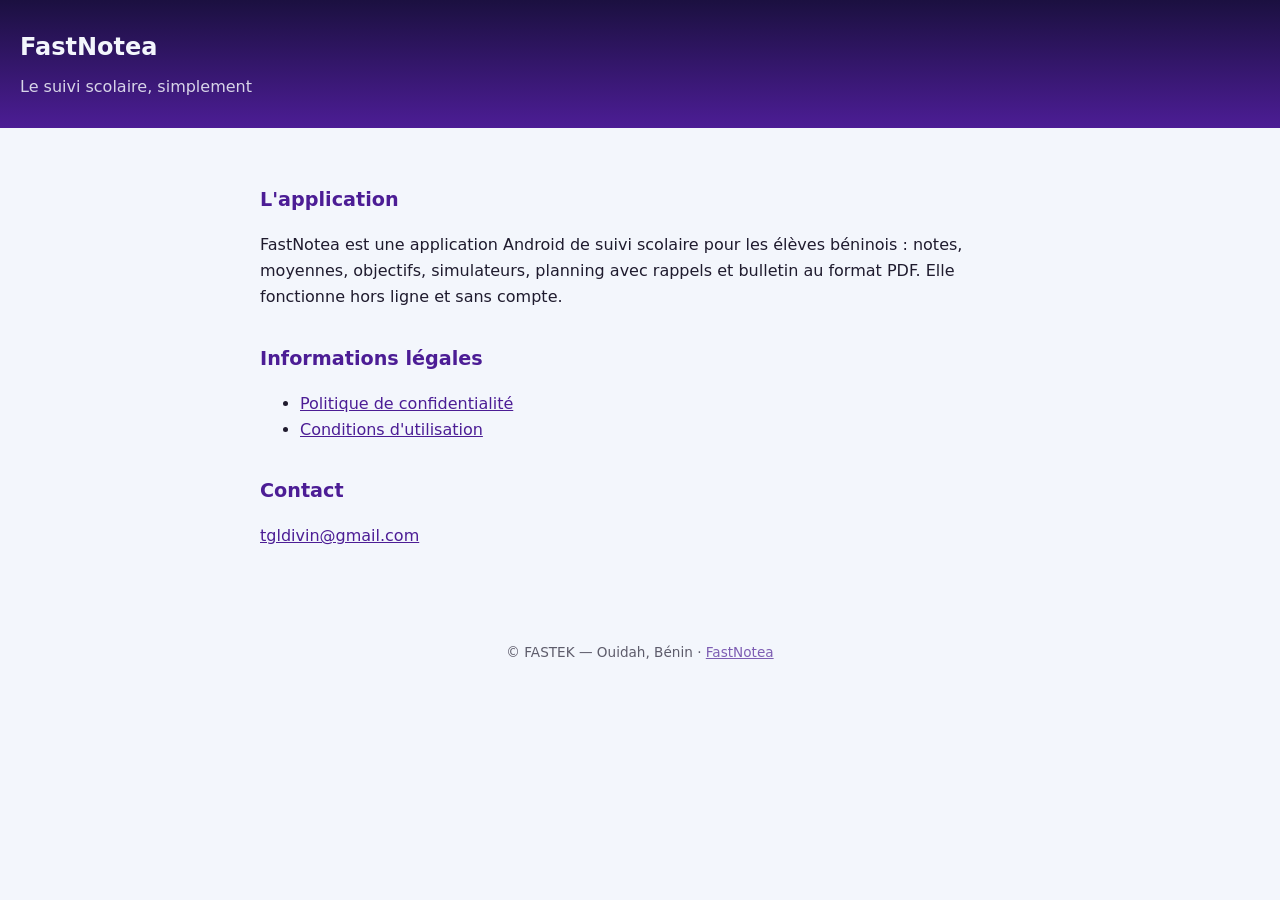
<file: docs/index.html>
<!DOCTYPE html>
<html lang="fr">
<head>
<meta charset="utf-8">
<meta name="viewport" content="width=device-width, initial-scale=1">
<title>FastNotea — Le suivi scolaire des élèves béninois</title>
<style>
  :root { color-scheme: light dark; --violet:#4C1D95; --cyan:#22D3EE; --nuit:#1B1040; }
  body { font-family: system-ui, -apple-system, "Segoe UI", Roboto, sans-serif; line-height:1.65; margin:0; color:#1f1b2e; background:#f3f6fc; }
  header { background:linear-gradient(180deg,var(--nuit),var(--violet)); color:#f3f6fc; padding:28px 20px; }
  header h1 { margin:0; font-size:1.5rem; }
  header p { margin:6px 0 0; opacity:.85; }
  main { max-width:760px; margin:0 auto; padding:24px 20px 56px; }
  h2 { color:var(--violet); margin-top:2rem; font-size:1.2rem; }
  a { color:var(--violet); }
  footer { text-align:center; font-size:.85rem; opacity:.7; padding:20px; }
  @media (prefers-color-scheme: dark) { body { background:#120b2a; color:#e8e6f0; } h2, a { color:var(--cyan); } }
</style>
</head>
<body>
<header><h1>FastNotea</h1><p>Le suivi scolaire, simplement</p></header>
<main>
<h2>L'application</h2>
<p>FastNotea est une application Android de suivi scolaire pour les élèves béninois : notes, moyennes, objectifs, simulateurs, planning avec rappels et bulletin au format PDF. Elle fonctionne hors ligne et sans compte.</p>
<h2>Informations légales</h2>
<ul>
<li><a href="confidentialite.html">Politique de confidentialité</a></li>
<li><a href="conditions.html">Conditions d'utilisation</a></li>
</ul>
<h2>Contact</h2>
<p><a href="mailto:tgldivin@gmail.com">tgldivin@gmail.com</a></p>
</main>
<footer>© FASTEK — Ouidah, Bénin · <a href="index.html">FastNotea</a></footer>
</body>
</html>
</file>
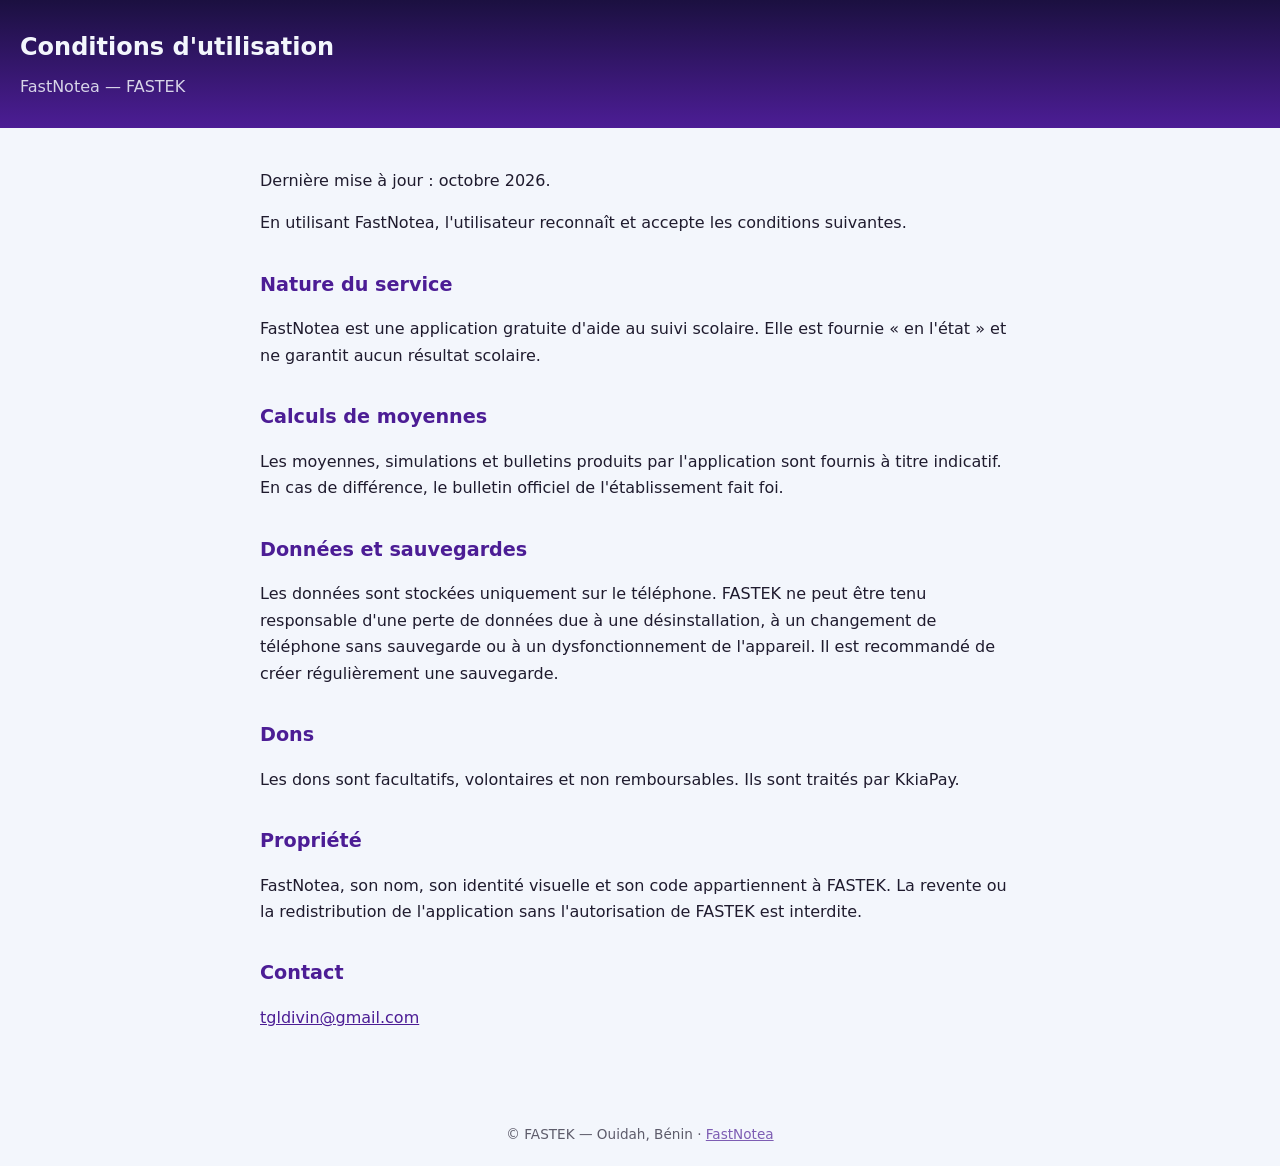
<file: docs/conditions.html>
<!DOCTYPE html>
<html lang="fr">
<head>
<meta charset="utf-8">
<meta name="viewport" content="width=device-width, initial-scale=1">
<title>Conditions d'utilisation — FastNotea</title>
<style>
  :root { color-scheme: light dark; --violet:#4C1D95; --cyan:#22D3EE; --nuit:#1B1040; }
  body { font-family: system-ui, -apple-system, "Segoe UI", Roboto, sans-serif; line-height:1.65; margin:0; color:#1f1b2e; background:#f3f6fc; }
  header { background:linear-gradient(180deg,var(--nuit),var(--violet)); color:#f3f6fc; padding:28px 20px; }
  header h1 { margin:0; font-size:1.5rem; }
  header p { margin:6px 0 0; opacity:.85; }
  main { max-width:760px; margin:0 auto; padding:24px 20px 56px; }
  h2 { color:var(--violet); margin-top:2rem; font-size:1.2rem; }
  a { color:var(--violet); }
  footer { text-align:center; font-size:.85rem; opacity:.7; padding:20px; }
  @media (prefers-color-scheme: dark) { body { background:#120b2a; color:#e8e6f0; } h2, a { color:var(--cyan); } }
</style>
</head>
<body>
<header><h1>Conditions d'utilisation</h1><p>FastNotea — FASTEK</p></header>
<main>
<p>Dernière mise à jour : octobre 2026.</p>
<p>En utilisant FastNotea, l'utilisateur reconnaît et accepte les conditions suivantes.</p>

<h2>Nature du service</h2>
<p>FastNotea est une application gratuite d'aide au suivi scolaire. Elle est fournie « en l'état » et ne garantit aucun résultat scolaire.</p>

<h2>Calculs de moyennes</h2>
<p>Les moyennes, simulations et bulletins produits par l'application sont fournis à titre indicatif. En cas de différence, le bulletin officiel de l'établissement fait foi.</p>

<h2>Données et sauvegardes</h2>
<p>Les données sont stockées uniquement sur le téléphone. FASTEK ne peut être tenu responsable d'une perte de données due à une désinstallation, à un changement de téléphone sans sauvegarde ou à un dysfonctionnement de l'appareil. Il est recommandé de créer régulièrement une sauvegarde.</p>

<h2>Dons</h2>
<p>Les dons sont facultatifs, volontaires et non remboursables. Ils sont traités par KkiaPay.</p>

<h2>Propriété</h2>
<p>FastNotea, son nom, son identité visuelle et son code appartiennent à FASTEK. La revente ou la redistribution de l'application sans l'autorisation de FASTEK est interdite.</p>

<h2>Contact</h2>
<p><a href="mailto:tgldivin@gmail.com">tgldivin@gmail.com</a></p>
</main>
<footer>© FASTEK — Ouidah, Bénin · <a href="index.html">FastNotea</a></footer>
</body>
</html>
</file>
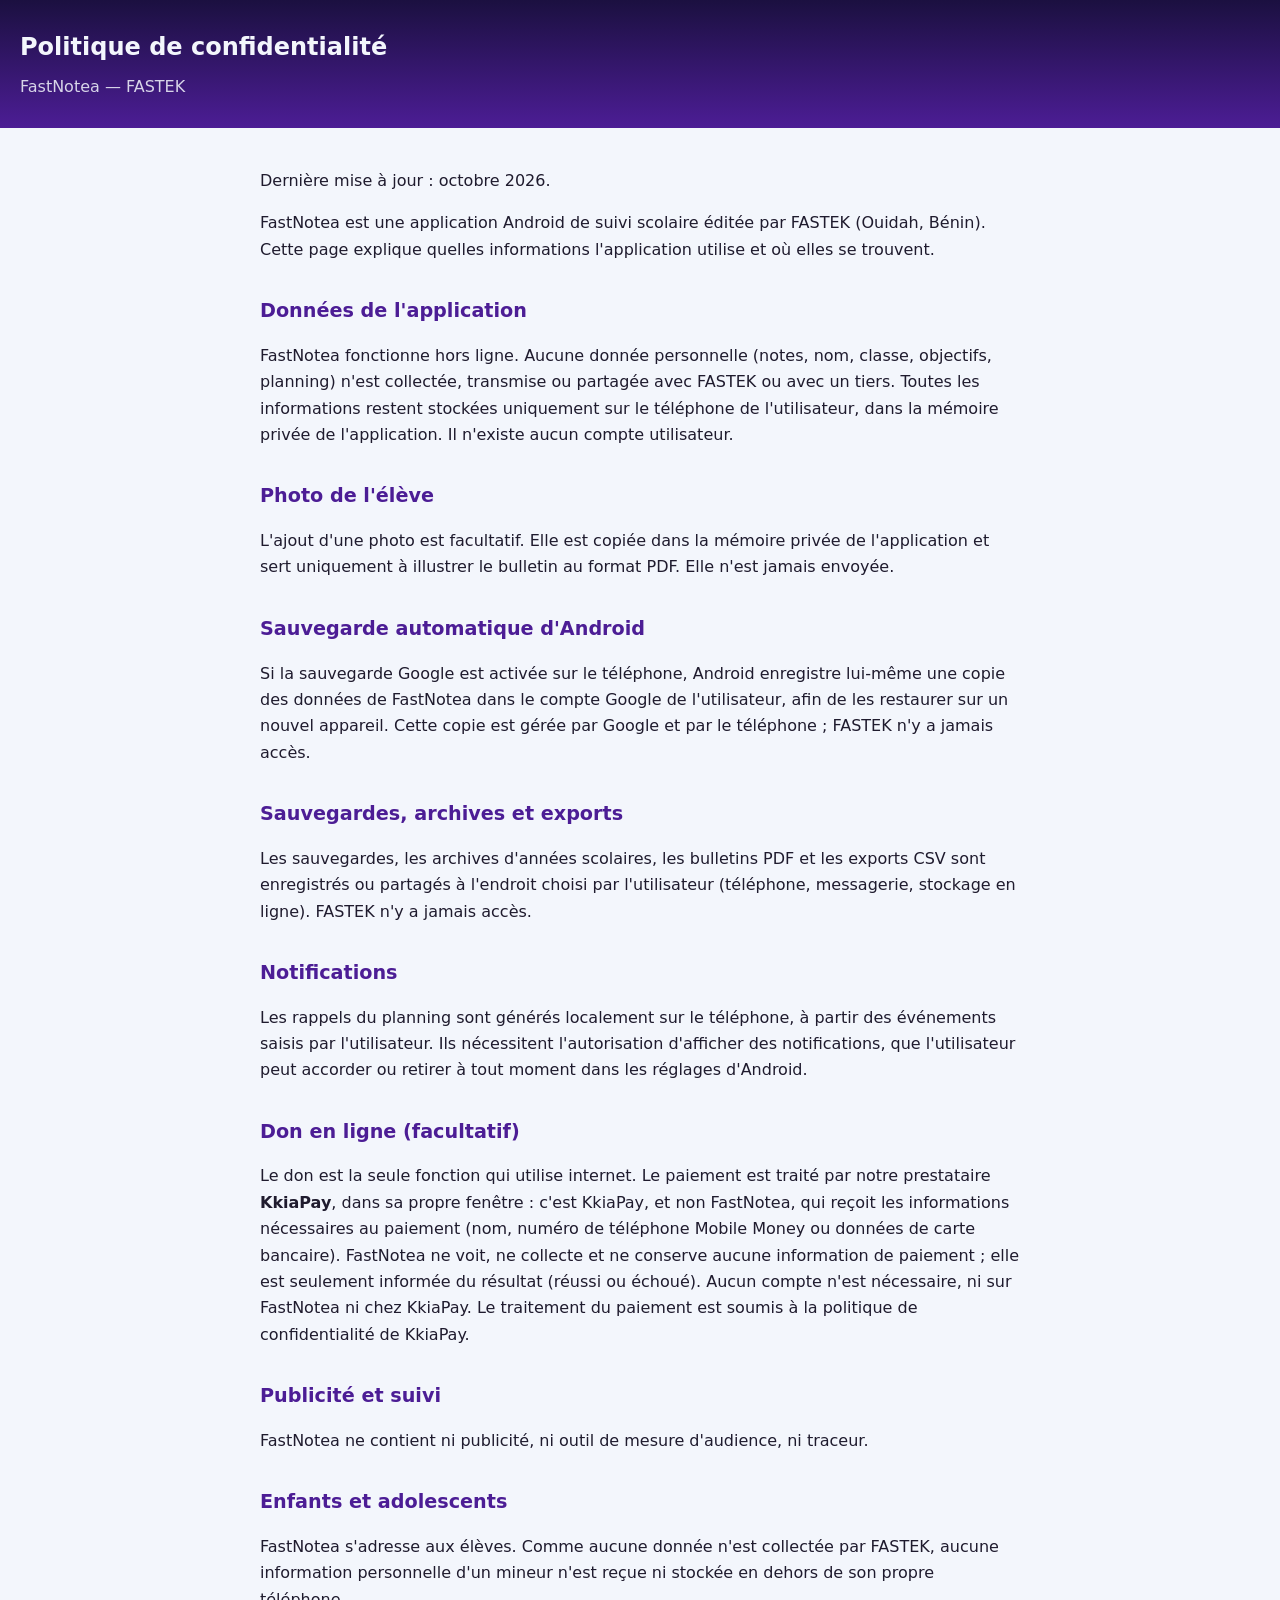
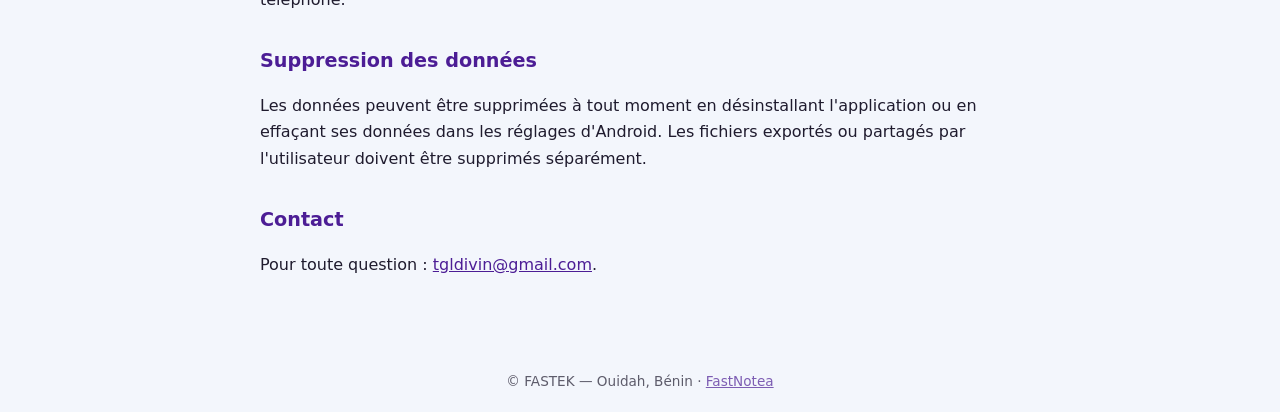
<file: docs/confidentialite.html>
<!DOCTYPE html>
<html lang="fr">
<head>
<meta charset="utf-8">
<meta name="viewport" content="width=device-width, initial-scale=1">
<title>Politique de confidentialité — FastNotea</title>
<style>
  :root { color-scheme: light dark; --violet:#4C1D95; --cyan:#22D3EE; --nuit:#1B1040; }
  body { font-family: system-ui, -apple-system, "Segoe UI", Roboto, sans-serif; line-height:1.65; margin:0; color:#1f1b2e; background:#f3f6fc; }
  header { background:linear-gradient(180deg,var(--nuit),var(--violet)); color:#f3f6fc; padding:28px 20px; }
  header h1 { margin:0; font-size:1.5rem; }
  header p { margin:6px 0 0; opacity:.85; }
  main { max-width:760px; margin:0 auto; padding:24px 20px 56px; }
  h2 { color:var(--violet); margin-top:2rem; font-size:1.2rem; }
  a { color:var(--violet); }
  footer { text-align:center; font-size:.85rem; opacity:.7; padding:20px; }
  @media (prefers-color-scheme: dark) { body { background:#120b2a; color:#e8e6f0; } h2, a { color:var(--cyan); } }
</style>
</head>
<body>
<header><h1>Politique de confidentialité</h1><p>FastNotea — FASTEK</p></header>
<main>
<p>Dernière mise à jour : octobre 2026.</p>
<p>FastNotea est une application Android de suivi scolaire éditée par FASTEK (Ouidah, Bénin). Cette page explique quelles informations l'application utilise et où elles se trouvent.</p>

<h2>Données de l'application</h2>
<p>FastNotea fonctionne hors ligne. Aucune donnée personnelle (notes, nom, classe, objectifs, planning) n'est collectée, transmise ou partagée avec FASTEK ou avec un tiers. Toutes les informations restent stockées uniquement sur le téléphone de l'utilisateur, dans la mémoire privée de l'application. Il n'existe aucun compte utilisateur.</p>

<h2>Photo de l'élève</h2>
<p>L'ajout d'une photo est facultatif. Elle est copiée dans la mémoire privée de l'application et sert uniquement à illustrer le bulletin au format PDF. Elle n'est jamais envoyée.</p>

<h2>Sauvegarde automatique d'Android</h2>
<p>Si la sauvegarde Google est activée sur le téléphone, Android enregistre lui-même une copie des données de FastNotea dans le compte Google de l'utilisateur, afin de les restaurer sur un nouvel appareil. Cette copie est gérée par Google et par le téléphone ; FASTEK n'y a jamais accès.</p>

<h2>Sauvegardes, archives et exports</h2>
<p>Les sauvegardes, les archives d'années scolaires, les bulletins PDF et les exports CSV sont enregistrés ou partagés à l'endroit choisi par l'utilisateur (téléphone, messagerie, stockage en ligne). FASTEK n'y a jamais accès.</p>

<h2>Notifications</h2>
<p>Les rappels du planning sont générés localement sur le téléphone, à partir des événements saisis par l'utilisateur. Ils nécessitent l'autorisation d'afficher des notifications, que l'utilisateur peut accorder ou retirer à tout moment dans les réglages d'Android.</p>

<h2>Don en ligne (facultatif)</h2>
<p>Le don est la seule fonction qui utilise internet. Le paiement est traité par notre prestataire <strong>KkiaPay</strong>, dans sa propre fenêtre : c'est KkiaPay, et non FastNotea, qui reçoit les informations nécessaires au paiement (nom, numéro de téléphone Mobile Money ou données de carte bancaire). FastNotea ne voit, ne collecte et ne conserve aucune information de paiement ; elle est seulement informée du résultat (réussi ou échoué). Aucun compte n'est nécessaire, ni sur FastNotea ni chez KkiaPay. Le traitement du paiement est soumis à la politique de confidentialité de KkiaPay.</p>

<h2>Publicité et suivi</h2>
<p>FastNotea ne contient ni publicité, ni outil de mesure d'audience, ni traceur.</p>

<h2>Enfants et adolescents</h2>
<p>FastNotea s'adresse aux élèves. Comme aucune donnée n'est collectée par FASTEK, aucune information personnelle d'un mineur n'est reçue ni stockée en dehors de son propre téléphone.</p>

<h2>Suppression des données</h2>
<p>Les données peuvent être supprimées à tout moment en désinstallant l'application ou en effaçant ses données dans les réglages d'Android. Les fichiers exportés ou partagés par l'utilisateur doivent être supprimés séparément.</p>

<h2>Contact</h2>
<p>Pour toute question : <a href="mailto:tgldivin@gmail.com">tgldivin@gmail.com</a>.</p>
</main>
<footer>© FASTEK — Ouidah, Bénin · <a href="index.html">FastNotea</a></footer>
</body>
</html>
</file>
